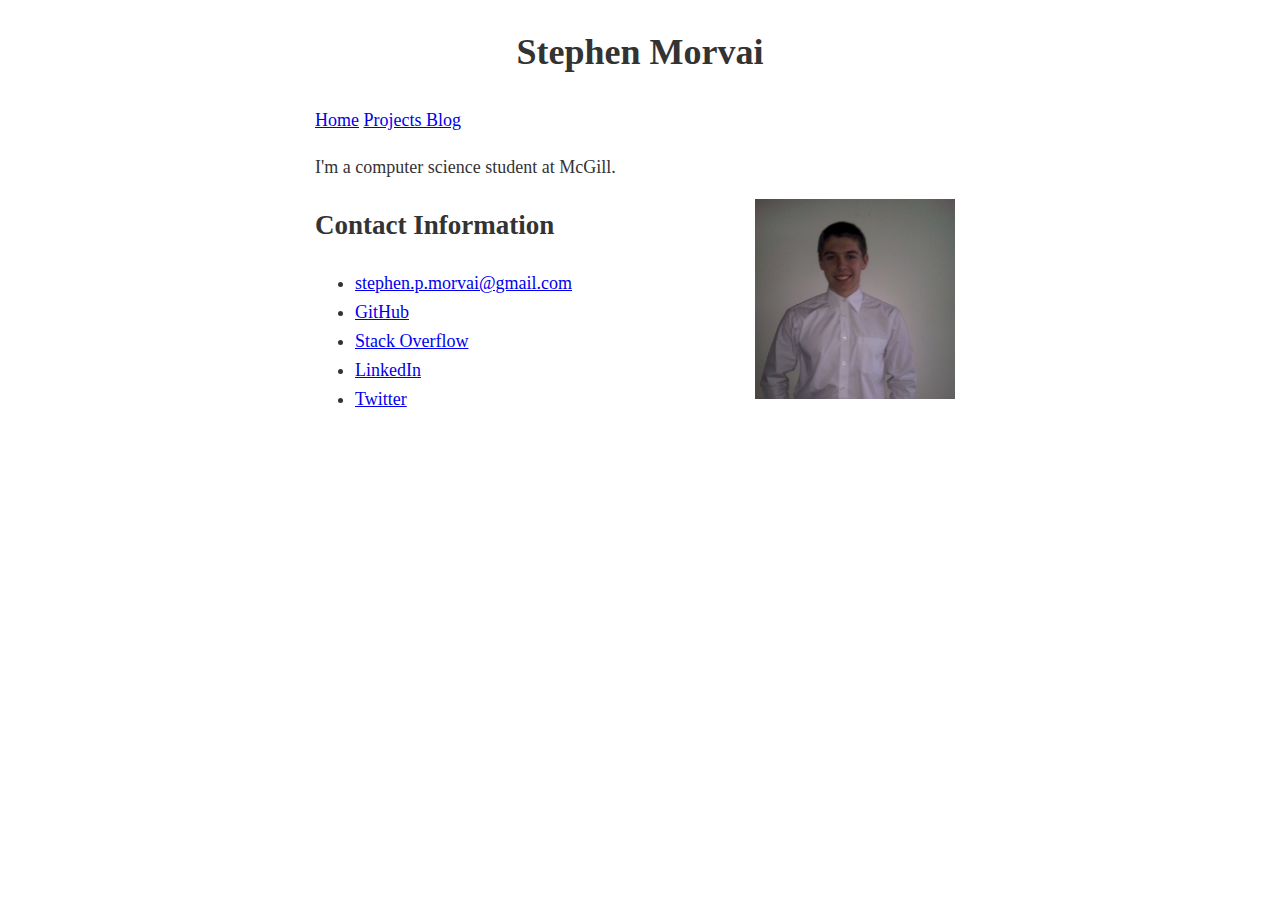
<file: index.html>
<!DOCTYPE html>
<html>
<head>
	<link rel='stylesheet' type='text/css' href='style.css'>
</head>

<body>
	<h1>Stephen Morvai</h1>



	<div id = menu><a href = "index.html">Home</a> <a href="projects.html"> Projects </a> <a href="blog.html"> Blog </a>  </div>

	<p>
		I'm a computer science student at McGill.

	</p>

	<img id = "profilePicture" src= "images\StephenMorvai.jpg"></img>

	<h2>Contact Information</h2>
	<ul>
		<li><a href = mailto:stephen.p.morvai@gmail.com> stephen.p.morvai@gmail.com</a></li>
		<li><a href = https://github.com/StephenMorvai>GitHub</a></li>
		<li><a href = http://careers.stackoverflow.com/stephenmorvai >Stack Overflow</a></li>
		<li><a href = https://ca.linkedin.com/pub/stephen-morvai/88/556/753>LinkedIn</a></li>
		<li><a href = https://twitter.com/StephenMorvai>Twitter</a></li>
	</ul>


</body>
</html>

<style>

#profilePicture{
	width:200px;
	height:200px;
	float:right;
	padding-right: 10px;
}

#casualPicture{
	width:30%;
	height:30%;
	padding-right: 10px;
}


</style>
</file>
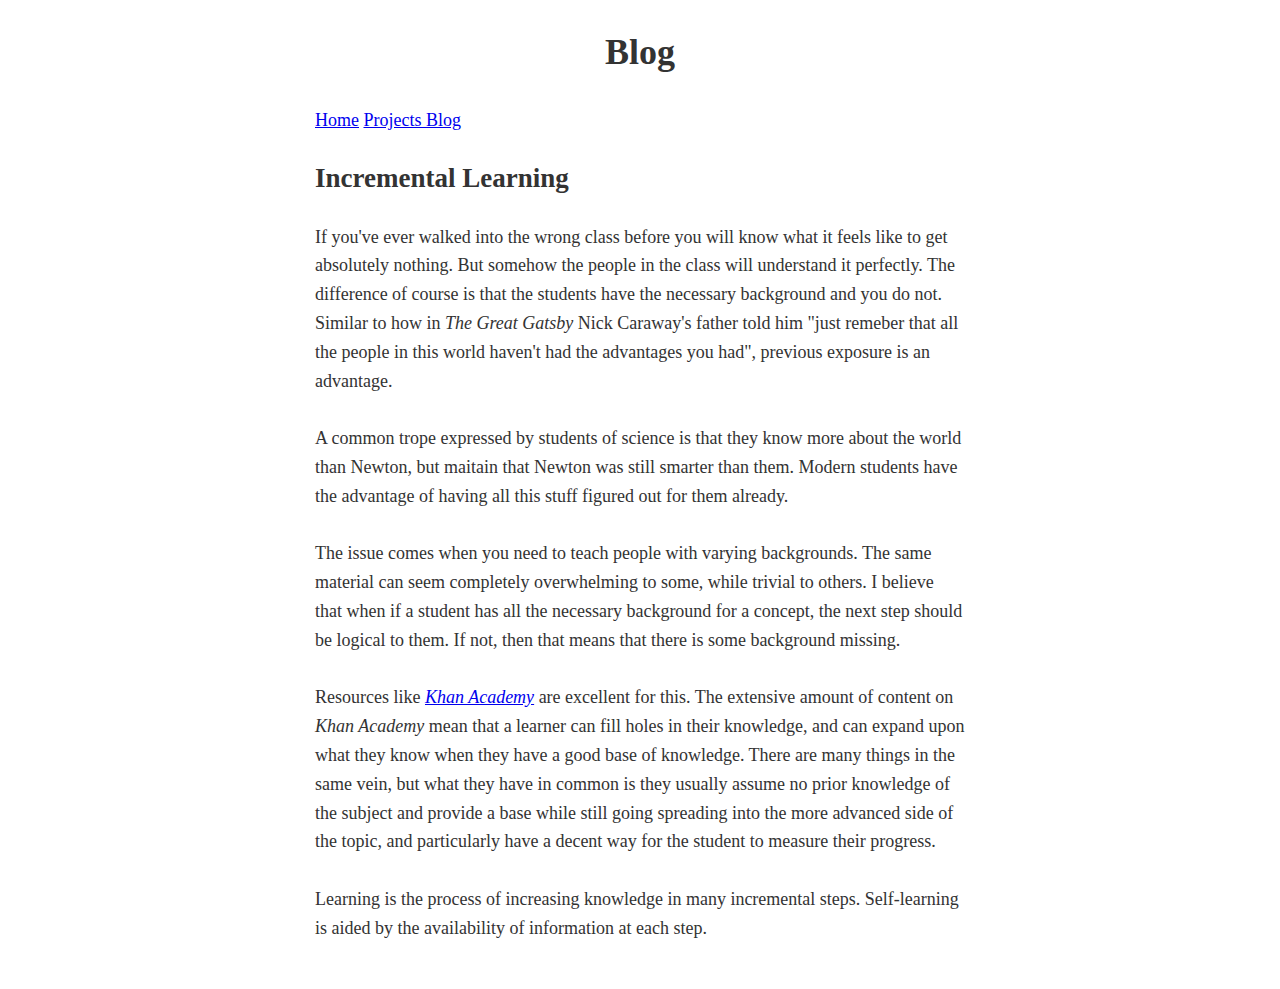
<file: blog.html>
<!DOCTYPE html>
<html>
<head>
	<link rel='stylesheet' type='text/css' href='style.css'>
</head>

<body>
	<h1>Blog</h1>

  <div id = menu><a href = "index.html">Home</a> <a href="projects.html"> Projects </a> <a href="blog.html"> Blog </a>  </div>

  <h2>Incremental Learning</h2>

  <p>
      If you've ever walked into the wrong class before you will know what it feels like to get absolutely nothing.
      But somehow the people in the class will understand it perfectly. The difference of course is that the students have
      the necessary background and you do not. Similar to how in <em> The Great Gatsby </em> Nick Caraway's father told him
      "just remeber that all the people in this world haven't had the advantages you had", previous exposure is an advantage.
      <br><br>
      A common trope expressed by students of science is that they know more about the world than Newton, but maitain that Newton
      was still smarter than them. Modern students have the advantage of having all this stuff figured out for them already.
      <br><br>
      The issue comes when you need to teach people with varying backgrounds. The same material can seem completely overwhelming
      to some, while trivial to others. I believe that when if a student has all the necessary background for a concept, the next
      step should be logical to them. If not, then that means that there is some background missing.
      <br><br>
      Resources like <a href = "www.khanacademy.org"><em>Khan Academy</em></a> are excellent for this. The extensive amount of content
      on <em>Khan Academy</em> mean that a learner can fill holes in their knowledge, and can expand upon what they know when they have
      a good base of knowledge. There are many things in the same vein, but what they have in common is they usually assume no prior knowledge
      of the subject and provide a base while still going spreading into the more advanced side of the topic, and particularly have a decent way
      for the student to measure their progress.
      <br><br>
      Learning is the process of increasing knowledge in many incremental steps. Self-learning is aided by the availability of information
      at each step.
      <br><br>

  </p>




</body>
</html>
</file>
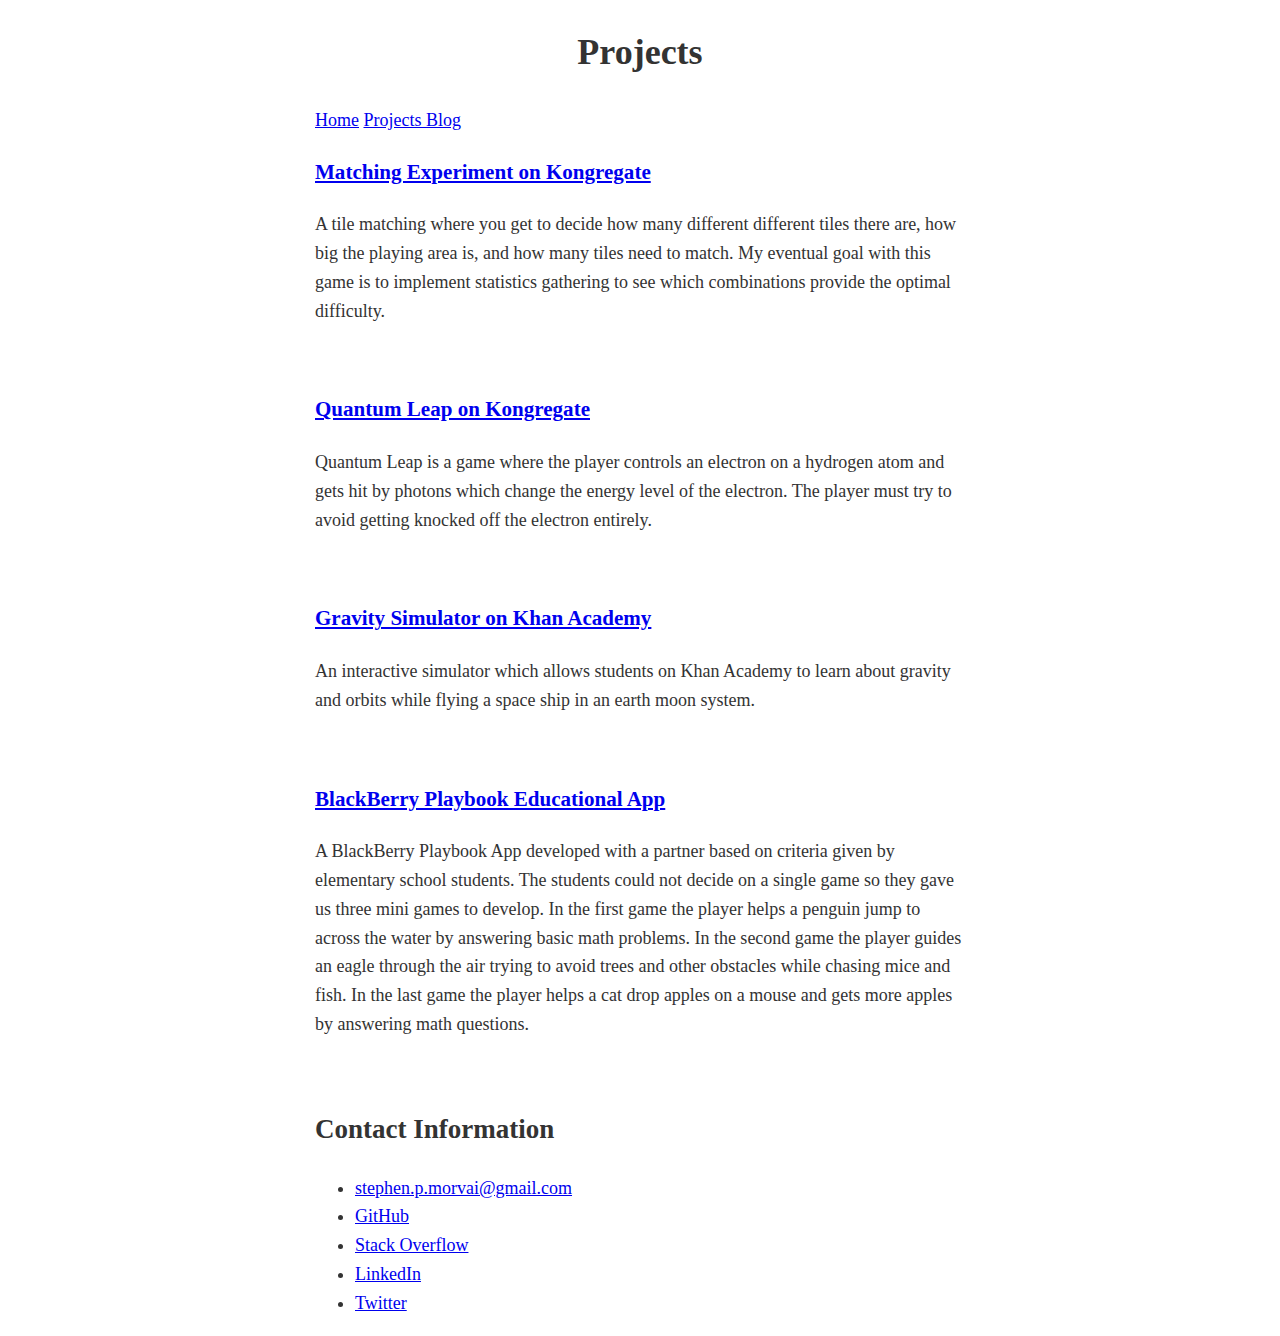
<file: projects.html>
<!DOCTYPE html>
<html>
<head>
	<link rel='stylesheet' type='text/css' href='style.css'>
</head>

<body>
	<h1>Projects</h1>

  <div id = menu><a href = "index.html">Home</a> <a href="projects.html"> Projects </a> <a href="blog.html"> Blog </a>  </div>

	<a href = http://www.kongregate.com/games/StephenMorvai/matching-experiment><h3>Matching Experiment on Kongregate</h3></a>
	<p>
	A tile matching where you get to decide how many different different tiles there are, how big the playing area is, and how many tiles need to match.
	My eventual goal with this game is to implement statistics gathering to see which combinations provide the optimal difficulty.

	</p>

	<br>

	<a href = http://www.kongregate.com/games/StephenMorvai/quantum-leap><h3>Quantum Leap on Kongregate</h3></a>
	<p>
	Quantum Leap is a game where the player controls an electron on a hydrogen atom and gets
	hit by photons which change the energy level of the electron. The player must try to avoid
	getting knocked off the electron entirely.
	</p>

	<br>

  <a href = https://www.khanacademy.org/computer-programming/fly-to-the-moon/5393874043797504><h3>Gravity Simulator on Khan Academy</h3></a>
	<p>
	An interactive simulator which allows students on Khan Academy to learn about gravity and orbits while flying a space ship in an earth moon system.
	</p>

	<br>


	<a href = https://github.com/GoldenCookie/BlackBerryApp><h3>BlackBerry Playbook Educational App</h3></a>
	<p>
	A BlackBerry Playbook App developed with a partner based on criteria given by elementary school students.
	The students could not decide on a single game so they gave us three mini games to develop. In the first
	game the player helps a penguin jump to across the water by answering basic math problems. In the second
	game the player guides an eagle through the air trying to avoid trees and other obstacles while chasing
	mice and fish. In the last game the player helps a cat drop apples on a mouse and gets more apples by
	answering math questions.
	</p>

	<br>



	<h2>Contact Information</h2>
	<ul>
		<li><a href = mailto:stephen.p.morvai@gmail.com> stephen.p.morvai@gmail.com</a></li>
		<li><a href = https://github.com/StephenMorvai>GitHub</a></li>
		<li><a href = http://careers.stackoverflow.com/stephenmorvai >Stack Overflow</a></li>
		<li><a href = https://ca.linkedin.com/pub/stephen-morvai/88/556/753>LinkedIn</a></li>
    <li><a href = https://twitter.com/StephenMorvai>Twitter</a></li>
	</ul>


</body>
</html>
</file>
<file: style.css>
body{
	font-size:18px;
	line-height:1.6;
	max-width:650px;
	margin: 10px auto;
	color:#333333;
}

h1{
  text-align: center;
}

#menu{
  
}
</file>
